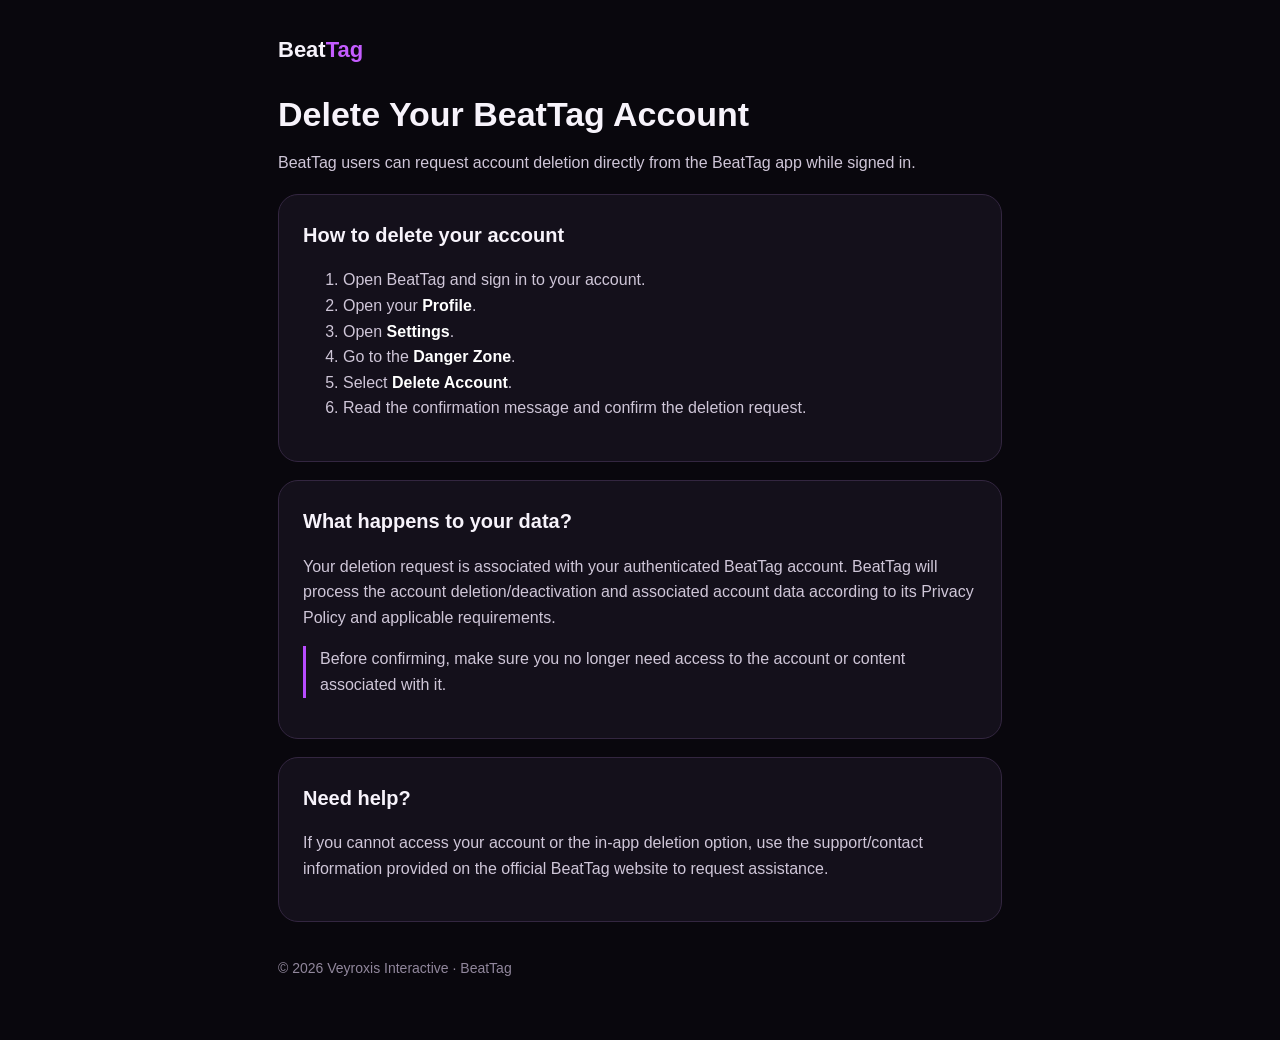
<file: delete-account.html>
<!doctype html>
<html lang="en">
<head>
  <meta charset="utf-8">
  <meta name="viewport" content="width=device-width,initial-scale=1">
  <title>Delete BeatTag Account</title>
  <meta name="description" content="Instructions for deleting your BeatTag account and associated data.">
  <style>
    *{box-sizing:border-box} body{margin:0;background:#09070d;color:#f7f3fb;font-family:Arial,sans-serif;line-height:1.6}
    main{max-width:760px;margin:auto;padding:32px 18px 60px}
    .brand{font-weight:800;font-size:22px;margin-bottom:28px}.brand span{color:#c45cff}
    .card{background:#14101b;border:1px solid #332640;border-radius:20px;padding:24px;margin:18px 0}
    h1{font-size:34px;line-height:1.15;margin:0 0 12px} h2{font-size:20px;margin-top:0}
    p,li{color:#cfc6d8} strong{color:#fff}
    .note{border-left:3px solid #b84cff;padding-left:14px}
    footer{margin-top:35px;color:#91879c;font-size:14px}
  </style>
</head>
<body>
<main>
  <div class="brand">Beat<span>Tag</span></div>
  <h1>Delete Your BeatTag Account</h1>
  <p>BeatTag users can request account deletion directly from the BeatTag app while signed in.</p>

  <section class="card">
    <h2>How to delete your account</h2>
    <ol>
      <li>Open BeatTag and sign in to your account.</li>
      <li>Open your <strong>Profile</strong>.</li>
      <li>Open <strong>Settings</strong>.</li>
      <li>Go to the <strong>Danger Zone</strong>.</li>
      <li>Select <strong>Delete Account</strong>.</li>
      <li>Read the confirmation message and confirm the deletion request.</li>
    </ol>
  </section>

  <section class="card">
    <h2>What happens to your data?</h2>
    <p>Your deletion request is associated with your authenticated BeatTag account. BeatTag will process the account deletion/deactivation and associated account data according to its Privacy Policy and applicable requirements.</p>
    <p class="note">Before confirming, make sure you no longer need access to the account or content associated with it.</p>
  </section>

  <section class="card">
    <h2>Need help?</h2>
    <p>If you cannot access your account or the in-app deletion option, use the support/contact information provided on the official BeatTag website to request assistance.</p>
  </section>

  <footer>© 2026 Veyroxis Interactive · BeatTag</footer>
</main>
</body>
</html>
</file>
